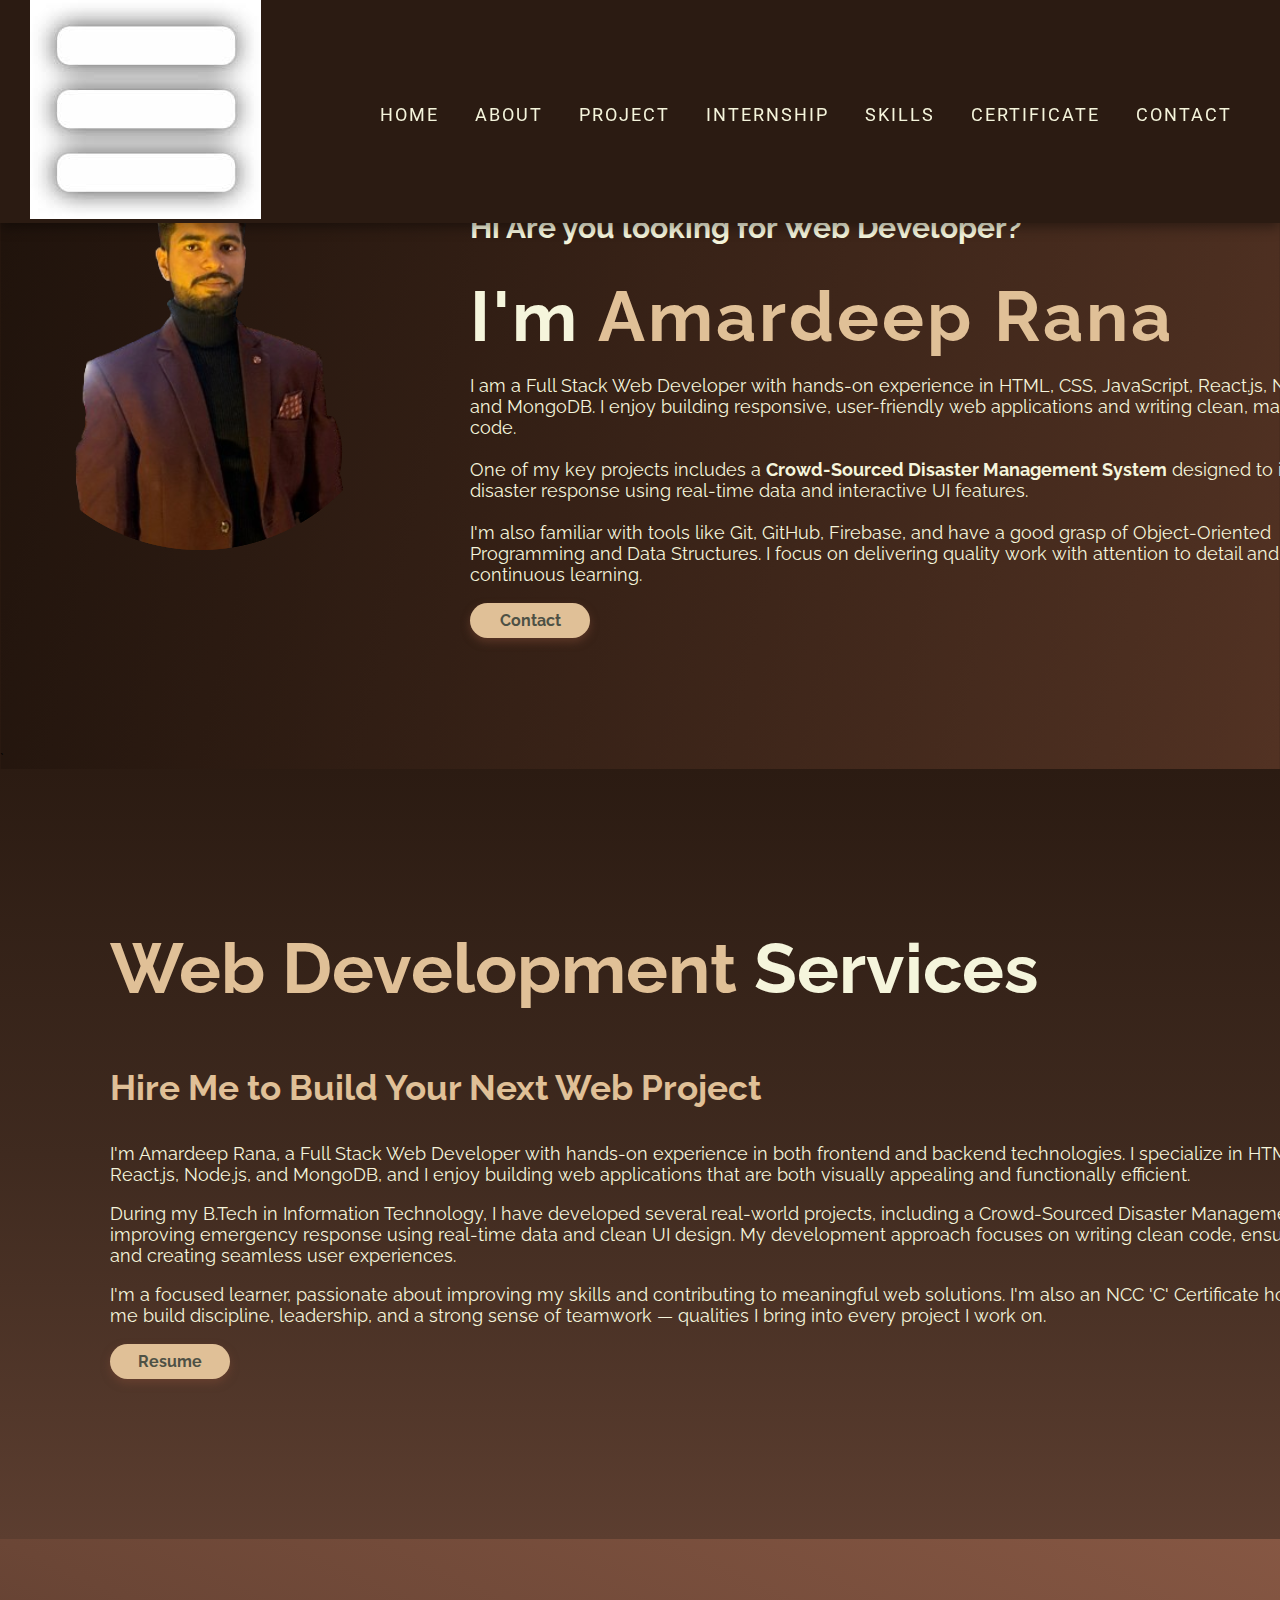
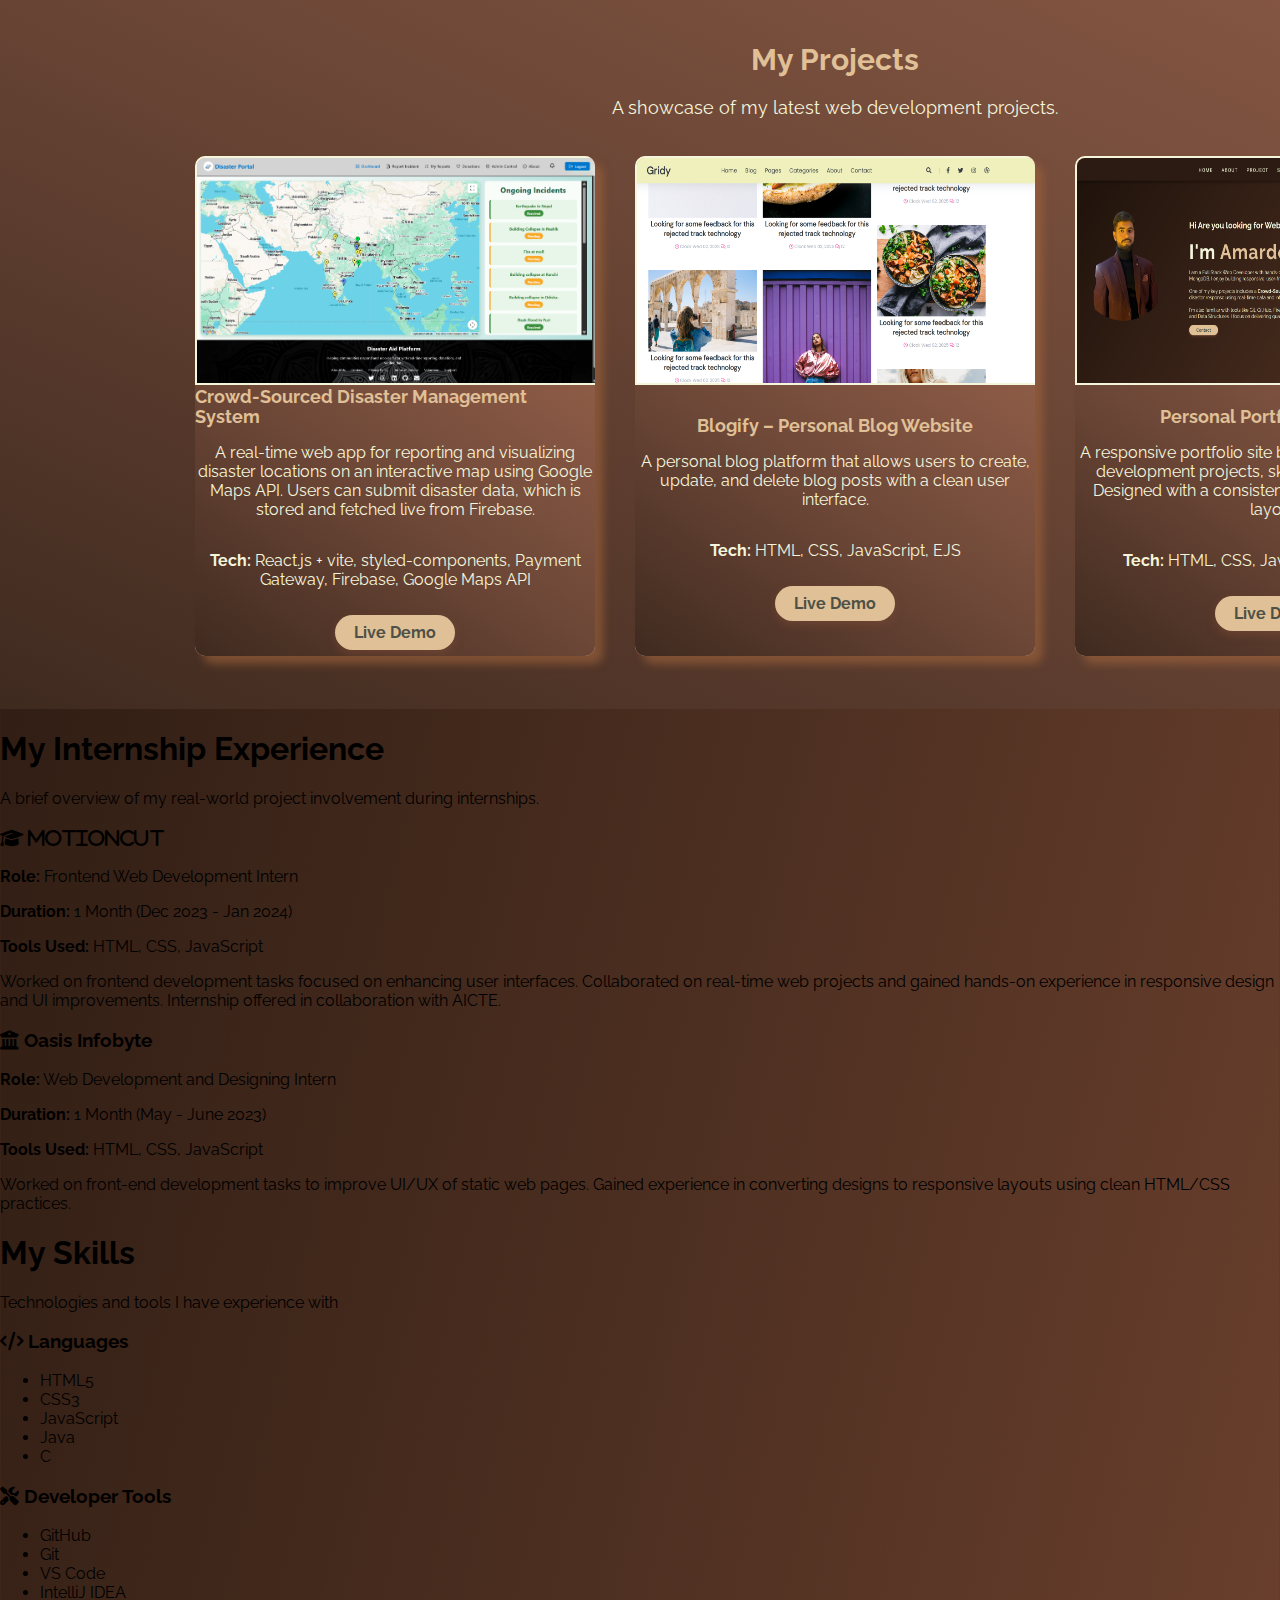
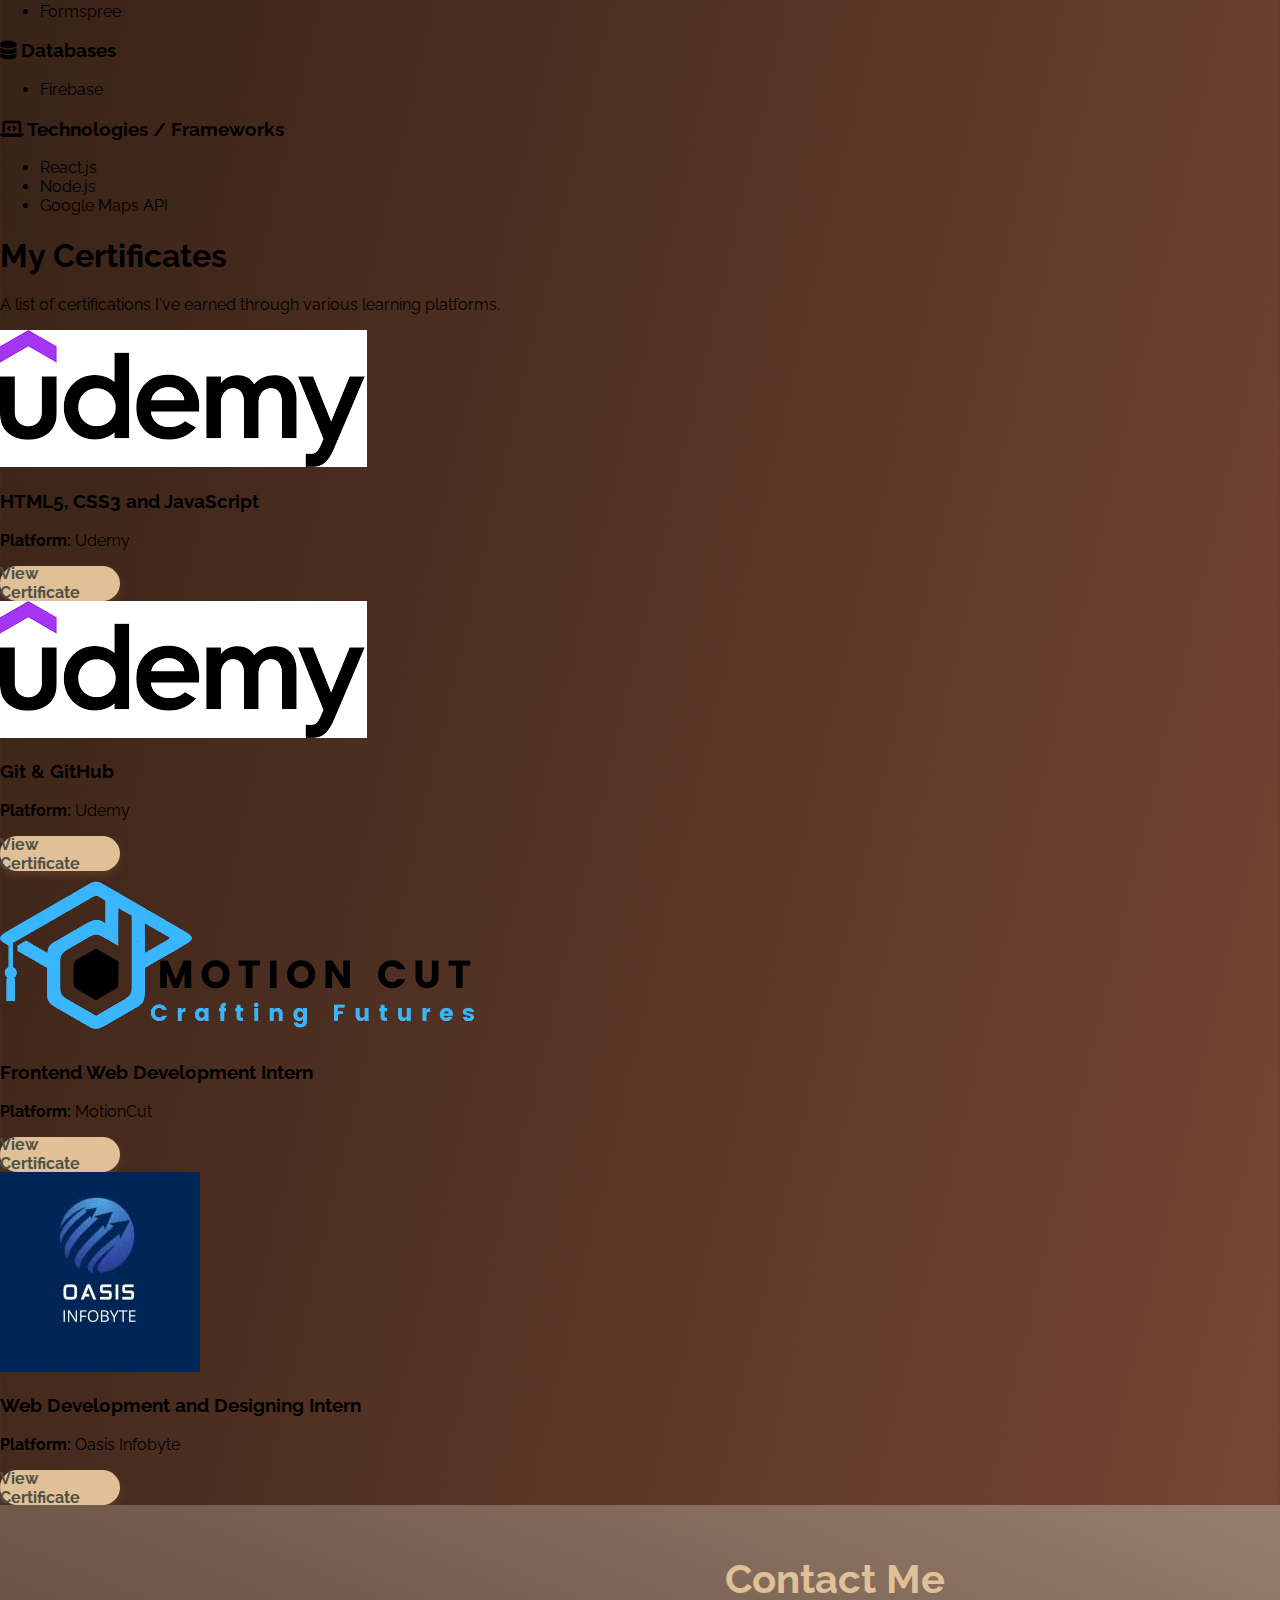
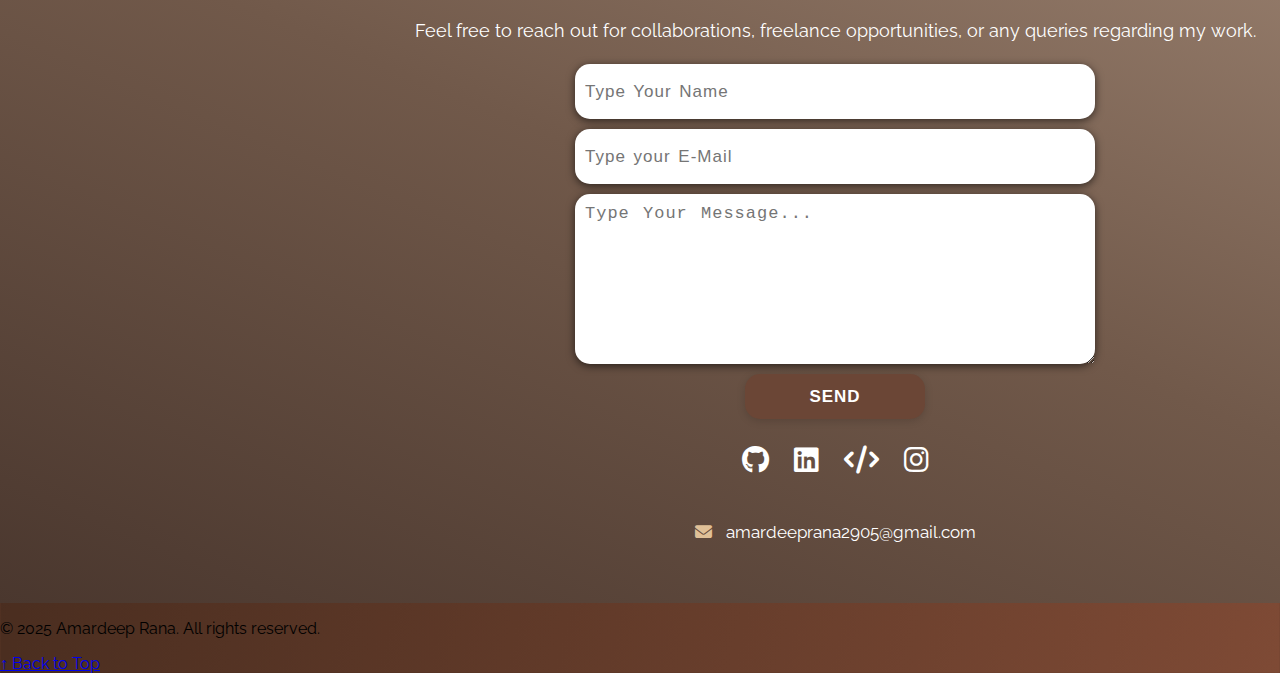
<file: index.html>
<!DOCTYPE html>
<html lang="en">
<head>
    <meta charset="UTF-8">
    <meta name="viewport" content="width=device-width, initial-scale=1.0">
    <title>Amardeep Rana | Portfolio</title>

    <!-- Basic SEO Meta Tags -->
    <meta name="description" content="Amardeep Rana's personal portfolio. Full Stack Web Developer skilled in HTML, CSS, JavaScript, React.js, Node.js and more.">
    <meta name="keywords" content="Amardeep Rana, Web Developer, Full Stack Developer, React.js, JavaScript, Portfolio, GitHub, Projects">
    <meta name="author" content="Amardeep Rana">
    <meta name="robots" content="index, follow">

    <!-- Open Graph (for better link preview in WhatsApp/LinkedIn etc.) -->
    <meta property="og:title" content="Amardeep Rana | Full Stack Web Developer Portfolio">
    <meta property="og:description" content="Responsive portfolio showcasing Amardeep Rana’s projects, skills, and certifications.">
    <meta property="og:image" content="https://amardeeprana29.github.io/My-Portfolio/image/background-image.jpg">
    <meta property="og:url" content="https://amardeeprana29.github.io/My-Portfolio">
    <meta property="og:type" content="website">


    <link rel="stylesheet" href="portfolio.css">
    <!-- Favicon -->
    <link rel="icon" type="image/png" href="image/favicon.ico">
    <!-- this for social icons to work -->
    <link rel="stylesheet" href="https://cdnjs.cloudflare.com/ajax/libs/font-awesome/6.5.0/css/all.min.css">

    <!-- Toggle section-->
    <script src="jquery.min.js"></script>
    <!-- jquery download from google-->
    <script src="toggleSection.js"></script>
    
    <script src="modernizr-custom.js"></script>

</head>
<body>
    <!--Navigation bar Start-->
    <section class="header" >
        <nav>
            <!-- Toggle Button for Mobile -->
            <span data-toggle-target="#menu" class="toggle-btn"> <!--Menu-->
                <img src="image/menu.png" alt="">
            </span>

            <ul class="menu" id="menu">  
                <li><a href="#hero-section" >Home</a></li> <!-- class="active" : Add this if want active hover-->  
                <li><a href="#about-section">About</a></li>
                <li><a href="#project-section">Project</a></li>
                <li><a href="#internship-section">Internship</a></li>
                <li><a href="#skills-section">Skills</a></li>
                <li><a href="#certificate-section">Certificate</a></li>
                <li><a href="#contact-section">Contact</a></li>
            </ul>

        </nav>
    </section>
    <!--Navigation bar End-->

    <!-- Content Start-->
    
    <!--Hero section: image and Intro start-->
    <section id="hero-section">
        <div id="hero-section-image">
            <img src="image/background-image.jpg" alt="My Image" />
        </div>

        <div id="hero-section-heading">
            <h3>Hi Are you looking for Web Developer?</h3>
            <h2>I'm <span>Amardeep Rana</span></h2>
            <p>
                I am a Full Stack Web Developer with hands-on experience in HTML, CSS, JavaScript, React.js, Node.js, and MongoDB.  
                I enjoy building responsive, user-friendly web applications and writing clean, maintainable code.<br><br>
                One of my key projects includes a <strong>Crowd-Sourced Disaster Management System</strong> designed to improve disaster response using real-time data and interactive UI features.<br><br>
                I'm also familiar with tools like Git, GitHub, Firebase, and have a good grasp of Object-Oriented Programming and Data Structures. I focus on delivering quality work with attention to detail and continuous learning.
            </p>
            <a class="custom-btn" href="#contact-section">Contact</a>
        </div>
    </section>
`<!--Hero section: image and Intro End-->

<!--About section Start-->
    <section id="about-section">

        <!--<div id="about-image">
            <img src="" alt="">
        </div>-->
        
        <div id="about-text">
            <h2><span>Web Development</span> Services</h2>
            <h3>Hire Me to Build Your Next Web Project</h3>
            <p>
                I'm Amardeep Rana, a Full Stack Web Developer with hands-on experience in both frontend and backend technologies. I specialize in HTML, CSS, JavaScript, React.js, Node.js, and MongoDB, and I enjoy building web applications that are both visually appealing and functionally efficient.
            </p>
            <p>
                During my B.Tech in Information Technology, I have developed several real-world projects, including a Crowd-Sourced Disaster Management System aimed at improving emergency response using real-time data and clean UI design. My development approach focuses on writing clean code, ensuring responsiveness, and creating seamless user experiences.
            </p>
            <p>
                I'm a focused learner, passionate about improving my skills and contributing to meaningful web solutions. I'm also an NCC 'C' Certificate holder, which has helped me build discipline, leadership, and a strong sense of teamwork — qualities I bring into every project I work on.
            </p>
            <a class="custom-btn" href="File/Amardeep_Resume.pdf" download>Resume</a>
        </div>
    </section>
<!--About section End-->    

<!--Project Section Start-->

    <section id="project-section">
        <div id="project-heading">
            <h1>My Projects</h1>
            <p>
                A showcase of my latest web development projects.
            </p>
        </div>

        <div id="project-content"> 

            <div class="project-box">
                <div class="project-img">
                    <img src="image/disaster-project.jpg" alt="Disaster App Screenshot">
                </div>
                <div class="project-details">
                    <h4>Crowd-Sourced Disaster Management System</h4>
                    <p>
                        A real-time web app for reporting and visualizing disaster locations on an interactive map using Google Maps API. Users can submit disaster data, which is stored and fetched live from Firebase.
                    </p>
                    <p><strong>Tech:</strong> React.js + vite, styled-components, Payment Gateway, Firebase, Google Maps API</p>
                    <div class="project-button">
                        <a class="custom-btn" href="https://disaster-app-37149.web.app/" target="_blank">Live Demo</a> 
                        <!--<a class="custom-btn" href="https://github.com/AbhinavSh-03/Disaster-Management-app" target="_blank">Source Code</a>-->
                    </div>
                </div>
            </div>

            <div class="project-box">
                <div class="project-img">
                    <img src="image/blogify-project.jpg" alt="Blogify Screenshot">
                </div>
                <div class="project-details">
                    <h4>Blogify – Personal Blog Website</h4>
                    <p>
                        A personal blog platform that allows users to create, update, and delete blog posts with a clean user interface. 
                    </p>
                    <p><strong>Tech:</strong> HTML, CSS, JavaScript, EJS</p>
                    <div class="project-button">
                        <a class="custom-btn" href="https://amardeeprana29.github.io/Blog/" target="_blank">Live Demo</a> 
                        <!--<a class="custom-btn" href="https://github.com/amardeeprana29/Blog" target="_blank">Source Code</a>-->
                    </div>
                </div>
            </div>

            <div class="project-box">
                <div class="project-img">
                    <img src="image/portfolio-project.jpg" alt="Portfolio Screenshot">
                </div>
                <div class="project-details">
                    <h4>Personal Portfolio Website</h4>
                    <p>
                        A responsive portfolio site built to showcase my web development projects, skills, and contact details. Designed with a consistent color theme and clean layout. 
                    </p>
                    <p><strong>Tech:</strong> HTML, CSS, JavaScript, Formspree</p>
                    <div class="project-button">
                        <a class="custom-btn" href="https://amardeeprana29.github.io/My-Portfolio/" target="_blank">Live Demo</a> 
                        <!--<a class="custom-btn" href="https://github.com/amardeeprana29/My-Portfolio" target="_blank">Source Code</a>-->
                    </div>
                </div>
            </div>
        </div>
    </section>

<!--Project Section End-->

<!-- Internship section start-->

    <section id="internship-section">
        <div id="internship-heading">
            <h1>My Internship Experience</h1>
            <p>A brief overview of my real-world project involvement during internships.</p>
        </div>

        <div class="internship-grid">

            <!-- Internship Card -->
            <div class="internship-box">
                <!--<div class="internship-logo">
                    <img src="image/motioncut-logo.png" alt="MotionCut Logo" >
                </div>-->
                <h3><i class="fa-solid fa-graduation-cap" title="AICTE Certified"> MotionCut</i></h3>
                <p><strong>Role:</strong> Frontend Web Development Intern</p>
                <p><strong>Duration:</strong> 1 Month (Dec 2023 - Jan 2024)</p>
                <p><strong>Tools Used:</strong> HTML, CSS, JavaScript</p>
                <p>
                    Worked on frontend development tasks focused on enhancing user interfaces. Collaborated on real-time web projects and gained hands-on experience in responsive design and UI improvements. Internship offered in collaboration with AICTE.
                </p>
            </div>

            <div class="internship-box">
                <!--<div class="internship-logo">
                    <img src="image/" alt=" " >
                </div>">-->
                <h3><i class="fa-solid fa-building-columns"></i> Oasis Infobyte</h3>
                <p><strong>Role:</strong> Web Development and Designing Intern</p>
                <p><strong>Duration:</strong> 1 Month (May - June 2023)</p>
                <p><strong>Tools Used:</strong> HTML, CSS, JavaScript</p>
                <p>
                    Worked on front-end development tasks to improve UI/UX of static web pages. Gained experience in converting designs to responsive layouts using clean HTML/CSS practices.
                </p>
            </div>

        </div>
    </section>

<!-- Internship section End-->

<!-- Skill Section start-->

    <section id="skills-section">
        <div id="skills-heading">
            <h1>My Skills</h1>
            <p>Technologies and tools I have experience with</p>
        </div>

        <div class="skills-grid">
            <!-- Languages -->
            <div class="skill-category">
                <h3><i class="fa-solid fa-code"></i> Languages</h3>
                <ul>
                    <li>HTML5</li>
                    <li>CSS3</li>
                    <li>JavaScript</li>
                    <li>Java</li>
                    <li>C</li>
                </ul>   
            </div>

            <!-- Developer Tools -->
            <div class="skill-category">
                <h3><i class="fa-solid fa-tools"></i> Developer Tools</h3>
                <ul>
                    <li>GitHub</li>
                    <li>Git</li>
                    <li>VS Code</li>
                    <li>IntelliJ IDEA</li>
                    <li>Formspree</li>
                    <!--<li>Postman</li>-->
                </ul>
            </div>

            <!-- Databases -->
            <div class="skill-category">
                <h3><i class="fa-solid fa-database"></i> Databases</h3>
                <ul>
                    <!--<li>MySQL</li>
                    <li>MongoDB</li>-->
                    <li>Firebase</li>
                </ul>
            </div>

            <!-- Frameworks & Tech -->
            <div class="skill-category">
                <h3><i class="fa-solid fa-laptop-code"></i> Technologies / Frameworks</h3>
                <ul>
                    <li>React.js</li>
                    <li>Node.js</li>
                    <!--<li>Spring Boot</li>-->
                    <li>Google Maps API</li>
                </ul>
            </div>

            <!-- Web Services or Integration Tools -->
            <!--<div class="skill-category">
                <h3>Web Services</h3>
                <ul>
                    <li>Formspree</li>
                </ul>
            </div>-->
        </div>
    </section>

<!-- Skill Section End-->

<!-- Certificate section start-->

    <section id="certificate-section">
        <div id="certificate-heading">
            <h1>My Certificates</h1>
            <p>A list of certifications I've earned through various learning platforms.</p>
        </div>

        <div class="certificate-grid">
            <!-- Certificate Card -->
            <div class="certificate-box">
                <div class="certificate-logo">
                    <img src="image/udemy-logo.png" alt="Udemy Logo">
                </div>
                <h3>HTML5, CSS3 and JavaScript</h3>
                <p><strong>Platform:</strong> Udemy</p>
                <div class="certificate-button">
                    <a href=" " target="_blank" class="custom-btn">View Certificate</a>
                </div>
            </div>

            <div class="certificate-box">
                <div class="certificate-logo">
                    <img src="image/udemy-logo.png" alt="Udemy Logo">
                </div>
                <h3>Git & GitHub</h3>
                <p><strong>Platform:</strong> Udemy</p>
                <div class="certificate-button">
                    <a href="https://www.udemy.com/certificate/UC-a6fe8704-7d97-495c-bfb5-33bdaaffb24d/" target="_blank" class="custom-btn">View Certificate</a>
                </div>
            </div>

            <div class="certificate-box">
                <div class="certificate-logo">
                    <img src="image/motioncut-logo.png" alt="motioncut Logo">
                </div>
                <h3>Frontend Web Development Intern</h3>
                <p><strong>Platform:</strong>  MotionCut</p>
                <div class="certificate-button">
                    <a href="File/Motion cut-cer.pdf" target="_blank" class="custom-btn">View Certificate</a>
                </div>
            </div>

            <div class="certificate-box">
                <div class="certificate-logo">
                    <img src="image/Oasis Infobyte-logo.png" alt="Oasis Infobyte Logo">
                </div>
                <h3>Web Development and Designing Intern</h3>
                <p><strong>Platform:</strong> Oasis Infobyte</p>
                <div class="certificate-button">
                    <a href="File/Oasis-  Certificate.pdf" target="_blank" class="custom-btn">View Certificate</a>
                </div>
            </div>

        </div>
    </section>

<!-- Certificate section End-->

<!-- Content End-->

<!-- Contact Section Start -->

    <section id="contact-section">
        <div id="contact-heading">
            <h1>Contact Me</h1>
            <p>
                Feel free to reach out for collaborations, freelance opportunities, or any queries regarding my work.
            </p>
        </div>

        <form action="https://formspree.io/f/mdkzwqwz" method="POST">
            <input type="hidden" name="_redirect" value="https://formspree.io/success">

            <input type="text" name="username" autocomplete="name" placeholder="Type Your Name" required>
            <input type="email" name="email" autocomplete="email" placeholder="Type your E-Mail" required>
            <textarea name="message" placeholder="Type Your Message..." required></textarea>
            
            <input type="submit" value="Send">
        </form>
        <!-- Social Icons Start -->
        <div class="contact-social">
            <a href=" https://github.com/Amardeeprana29 " target="_blank" aria-label="GitHub">
                <i class="fa-brands fa-github"></i>
            </a>
            <a href="https://www.linkedin.com/in/amardeeprana29/" target="_blank" aria-label="LinkedIn">
                <i class="fa-brands fa-linkedin"></i>
            </a>
            <a href="https://leetcode.com/u/amardeeprana29/" target="_blank" aria-label="LeetCode">
                <i class="fa-solid fa-code"></i>
            </a>
            <a href="https://www.instagram.com/_rajan__rana/" target="_blank" aria-label="Instagram">
                <i class="fa-brands fa-instagram"></i>
            </a>
        </div>
            
        <div class="contact-info">
            <p><i class="fa-solid fa-envelope"></i> 
                <a href="mailto:amardeeprana2905@gmail.com">amardeeprana2905@gmail.com</a>
            </p>
            <!--<p><i class="fa-solid fa-phone"></i> 
                <a href="tel:+919031950845" >+91 9031950845</a>
            </p>-->
        </div>
        <!-- Social Icons End -->
    </section>

    <!-- Footer Section Start -->
    <footer id="footer-section">
        <div class="footer-content">
            <p>&copy; 2025 Amardeep Rana. All rights reserved.</p>
            <a href="#hero-section" class="back-to-top">↑ Back to Top</a>
        </div>
    </footer>
    <!-- Footer Section End -->
<!-- Contact Section End -->
</body>
</html>
</file>
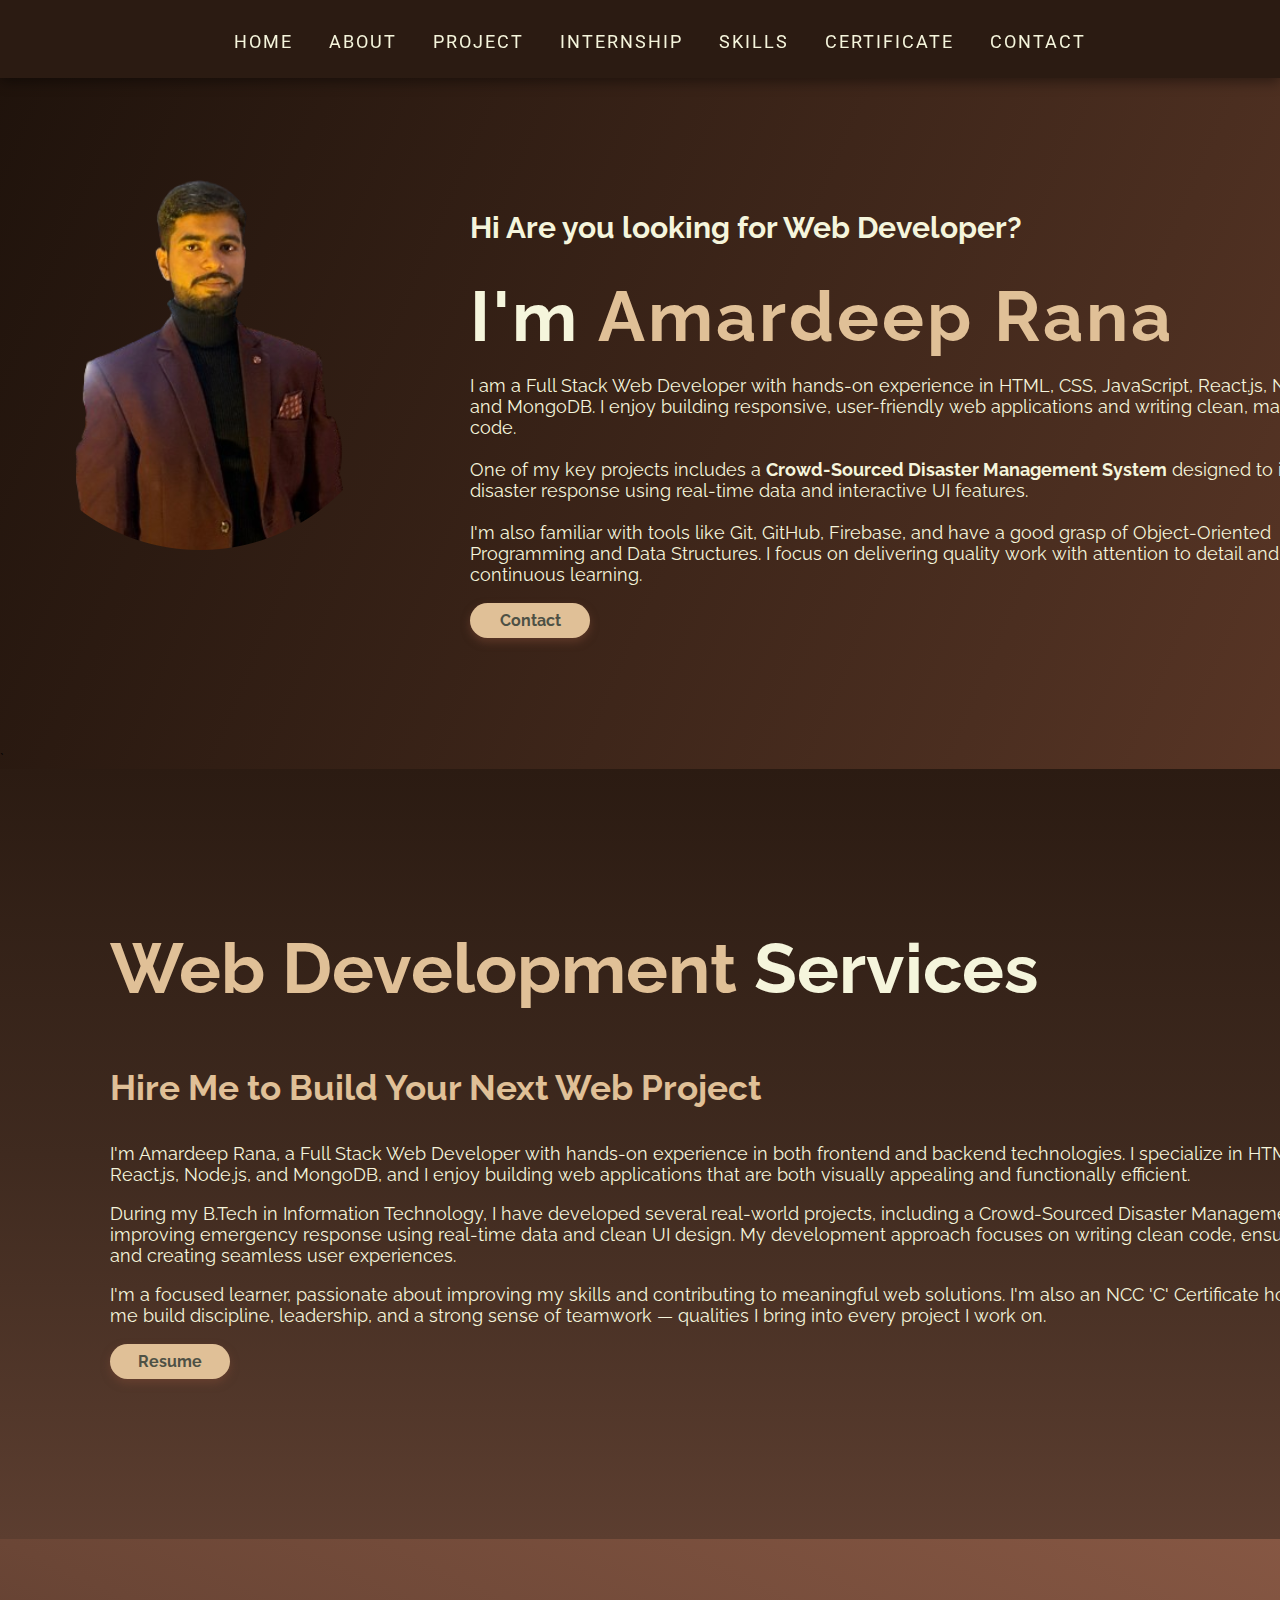
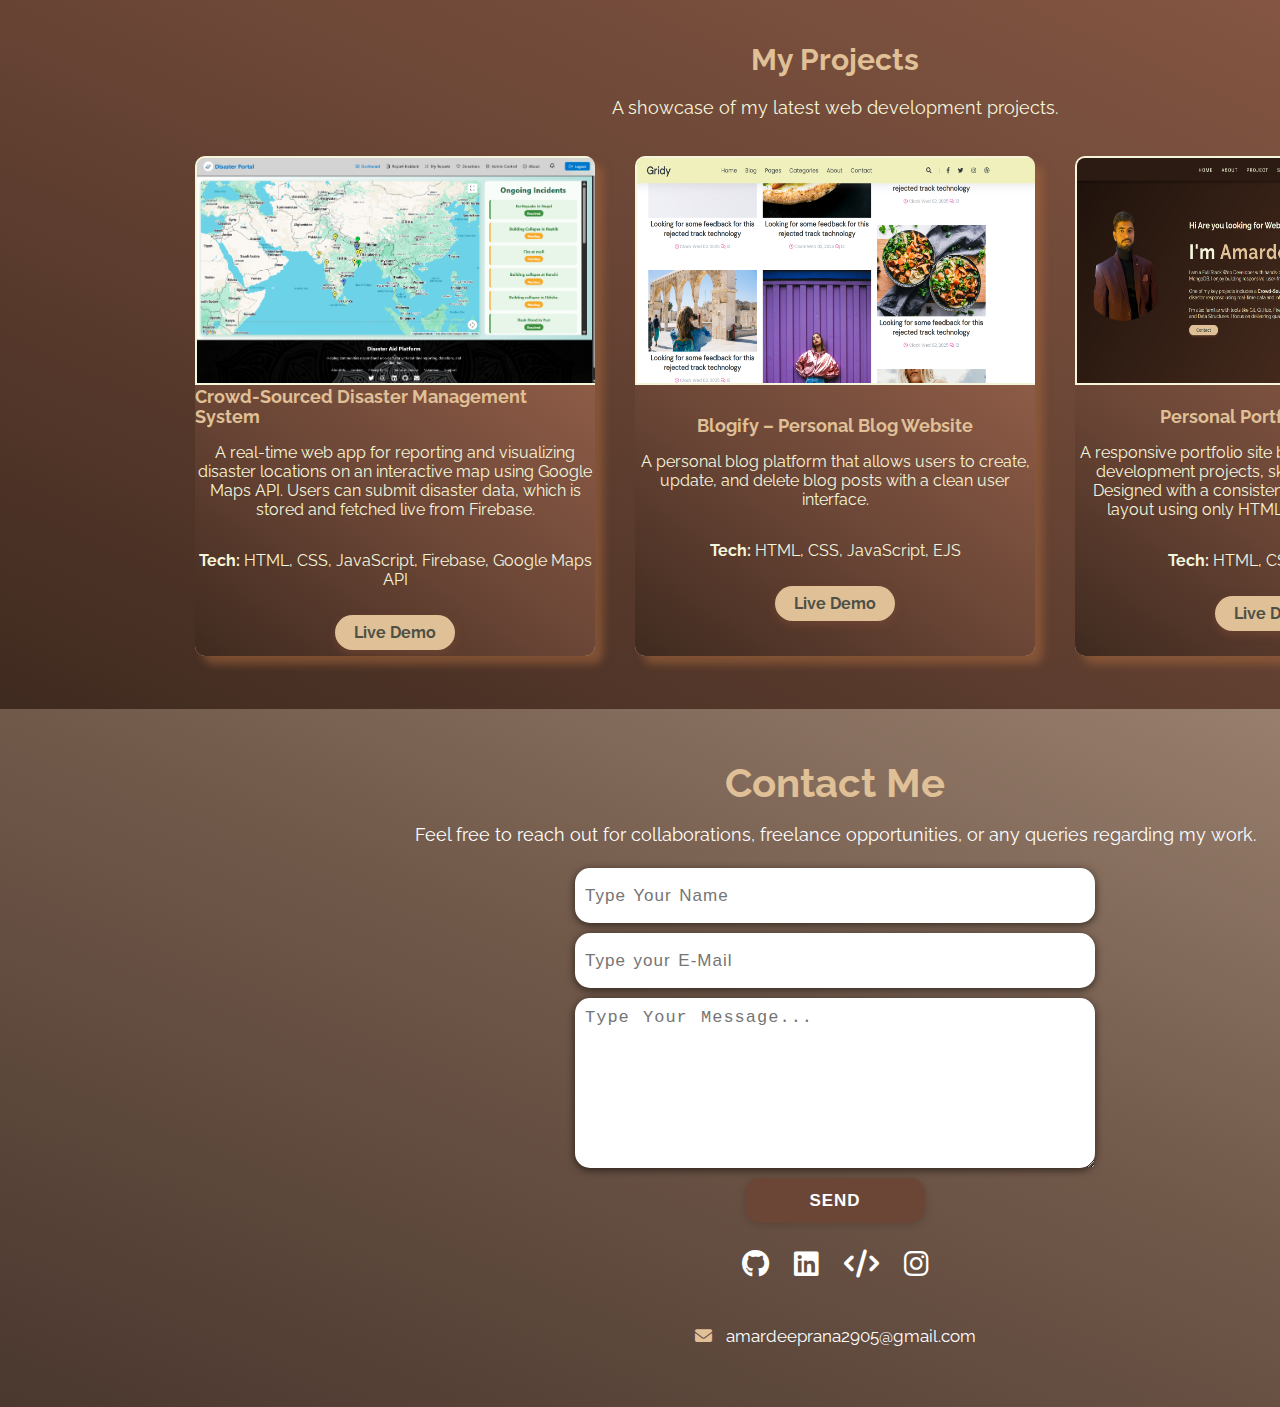
<file: Portfolio.html>
<!DOCTYPE html>
<html lang="en">
<head>
    <meta charset="UTF-8">
    <meta name="viewport" content="width=device-width, initial-scale=1.0">
    <title>Portfolio</title>
    <link rel="stylesheet" href="portfolio.css">

    <!-- this for social icons to work -->
    <link rel="stylesheet" href="https://cdnjs.cloudflare.com/ajax/libs/font-awesome/6.5.0/css/all.min.css">
</head>
<body>
    <!--Navigation bar Start-->
    <section class="header" >
        <nav>
            <ul class="menu">  
                <li><a href=" " >Home</a></li> <!-- class="active" : Add this if want active hover-->  
                <li><a href="#about-section">About</a></li>
                <li><a href="#project-section">Project</a></li>
                <li><a href="">Internship</a></li>
                <li><a href="">Skills</a></li>
                <li><a href="">Certificate</a></li>
                <li><a href="#contact-section">Contact</a></li>
            </ul>

        </nav>
    </section>
    <!--Navigation bar End-->

    <!-- Content Start-->
    
    <!--Hero section: image and Intro start-->
    <section id="hero-section">
        <div id="hero-section-heading">
            <h3>Hi Are you looking for Web Developer?</h3>
            <h2>I'm <span>Amardeep Rana</span></h2>
            <p>
                I am a Full Stack Web Developer with hands-on experience in HTML, CSS, JavaScript, React.js, Node.js, and MongoDB.  
                I enjoy building responsive, user-friendly web applications and writing clean, maintainable code.<br><br>
                One of my key projects includes a <strong>Crowd-Sourced Disaster Management System</strong> designed to improve disaster response using real-time data and interactive UI features.<br><br>
                I'm also familiar with tools like Git, GitHub, Firebase, and have a good grasp of Object-Oriented Programming and Data Structures. I focus on delivering quality work with attention to detail and continuous learning.
            </p>
            <a class="custom-btn" href="#contact-section">Contact</a>
        </div>
    </section>
`<!--Hero section: image and Intro End-->

<!--About section Start-->
    <section id="about-section">

        <!--<div id="about-image">
            <img src="" alt="">
        </div>-->
        
        <div id="about-text">
            <h2><span>Web Development</span> Services</h2>
            <h3>Hire Me to Build Your Next Web Project</h3>
            <p>
                I'm Amardeep Rana, a Full Stack Web Developer with hands-on experience in both frontend and backend technologies. I specialize in HTML, CSS, JavaScript, React.js, Node.js, and MongoDB, and I enjoy building web applications that are both visually appealing and functionally efficient.
            </p>
            <p>
                During my B.Tech in Information Technology, I have developed several real-world projects, including a Crowd-Sourced Disaster Management System aimed at improving emergency response using real-time data and clean UI design. My development approach focuses on writing clean code, ensuring responsiveness, and creating seamless user experiences.
            </p>
            <p>
                I'm a focused learner, passionate about improving my skills and contributing to meaningful web solutions. I'm also an NCC 'C' Certificate holder, which has helped me build discipline, leadership, and a strong sense of teamwork — qualities I bring into every project I work on.
            </p>
            <a class="custom-btn" href="File/Amardeep_Resume.pdf" download>Resume</a>
        </div>
    </section>
<!--About section End-->    

<!--Project Section Start-->

    <section id="project-section">
        <div id="project-heading">
            <h1>My Projects</h1>
            <p>
                A showcase of my latest web development projects.
            </p>
        </div>

        <div id="project-content">

            <div class="project-box">
                <div class="project-img">
                    <img src="image/disaster-project.jpg" alt="Disaster App Screenshot">
                </div>
                <div class="project-details">
                    <h4>Crowd-Sourced Disaster Management System</h4>
                    <p>
                        A real-time web app for reporting and visualizing disaster locations on an interactive map using Google Maps API. Users can submit disaster data, which is stored and fetched live from Firebase.
                    </p>
                    <p><strong>Tech:</strong> HTML, CSS, JavaScript, Firebase, Google Maps API</p>
                    <div class="project-button">
                        <a class="custom-btn" href="https://disaster-app-37149.web.app/" target="_blank">Live Demo</a> 
                        <!--<a class="custom-btn" href="https://github.com/AbhinavSh-03/Disaster-Management-app" target="_blank">Source Code</a>-->
                    </div>
                </div>
            </div>

            <div class="project-box">
                <div class="project-img">
                    <img src="image/blogify-project.jpg" alt="Blogify Screenshot">
                </div>
                <div class="project-details">
                    <h4>Blogify – Personal Blog Website</h4>
                    <p>
                        A personal blog platform that allows users to create, update, and delete blog posts with a clean user interface. 
                    </p>
                    <p><strong>Tech:</strong> HTML, CSS, JavaScript, EJS</p>
                    <div class="project-button">
                        <a class="custom-btn" href="https://amardeeprana29.github.io/Blog/" target="_blank">Live Demo</a> 
                        <!--<a class="custom-btn" href="https://github.com/amardeeprana29/Blog" target="_blank">Source Code</a>-->
                    </div>
                </div>
            </div>

            <div class="project-box">
                <div class="project-img">
                    <img src="image/portfolio-project.jpg" alt="Portfolio Screenshot">
                </div>
                <div class="project-details">
                    <h4>Personal Portfolio Website</h4>
                    <p>
                        A responsive portfolio site built to showcase my web development projects, skills, and contact details. Designed with a consistent color theme and clean layout using only HTML, CSS, and JavaScript.
                    </p>
                    <p><strong>Tech:</strong> HTML, CSS, JavaScript</p>
                    <div class="project-button">
                        <a class="custom-btn" href="#" target="_blank">Live Demo</a> 
                        <!--<a class="custom-btn" href="https://github.com/amardeeprana29/My-Portfolio" target="_blank">Source Code</a>-->
                    </div>
                </div>
            </div>
        </div>
    </section>

<!--Project Section End-->

<!-- Internship section start-->

<!-- Internship section End-->

<!-- Skill Section start-->

<!-- Skill Section End-->

<!-- Certificate section start-->

<!-- Certificate section End-->

<!-- Contact Section Start -->

    <section id="contact-section">
        <div id="contact-heading">
            <h1>Contact Me</h1>
            <p>
                Feel free to reach out for collaborations, freelance opportunities, or any queries regarding my work.
            </p>
        </div>

        <form action="https://formspree.io/f/mdkzwqwz" method="POST">
            <input type="hidden" name="_redirect" value="https://formspree.io/success">

            <input type="text" name="username" autocomplete="name" placeholder="Type Your Name" required>
            <input type="email" name="email" autocomplete="email" placeholder="Type your E-Mail" required>
            <textarea name="message" placeholder="Type Your Message..." required></textarea>
            
            <input type="submit" value="Send">
        </form>
        <!-- Social Icons Start -->
        <div class="contact-social">
            <a href="https://github.com/Amardeeprana29" target="_blank" aria-label="GitHub">
                <i class="fa-brands fa-github"></i>
            </a>
            <a href="https://www.linkedin.com/in/amardeeprana29/" target="_blank" aria-label="LinkedIn">
                <i class="fa-brands fa-linkedin"></i>
            </a>
            <a href="https://leetcode.com/u/amardeeprana29/" target="_blank" aria-label="LeetCode">
                <i class="fa-solid fa-code"></i>
            </a>
            <a href="https://www.instagram.com/_rajan__rana/" target="_blank" aria-label="Instagram">
                <i class="fa-brands fa-instagram"></i>
            </a>
        </div>
            
        <div class="contact-info">
            <p><i class="fa-solid fa-envelope"></i> 
                <a href="mailto:amardeeprana2905@gmail.com">amardeeprana2905@gmail.com</a>
            </p>
            <!--<p><i class="fa-solid fa-phone"></i> 
                <a href="tel:+919031950845" >+91 9031950845</a>
            </p>-->
        </div>
        <!-- Social Icons End -->
    </section>

<!-- Contact Section End -->

    <!-- Content End-->
</body>
</html>
</file>
<file: portfolio.css>
@import url('https://fonts.googleapis.com/css2?family=Roboto:ital,wght@0,100..900;1,100..900&display=swap');
@import url('https://fonts.googleapis.com/css2?family=Raleway:ital,wght@0,100..900;1,100..900&display=swap');

html{
    scroll-behavior: smooth;
}

html body{
    margin: 0;
    padding: 0;
}

body{
    font-family: 'Raleway', sans-serif;
    background-image: linear-gradient(to bottom right, #1e120b, #4b2e20, #7e4a35);
}

/* Navigation bar Start */
nav{
    display: flex;
    justify-content: space-around;
    align-items: center;
    background-color:#2b1b12;
    box-shadow: 0 4px 12px rgba(0, 0, 0, 0.4);
    position: fixed;
    top: 0;
    left: 0;
    width: 100%;
    z-index: 1;
}

nav ul{
    display: flex;
    list-style: none;
}

nav ul li a{
    font-family:'Roboto', sans-serif;
    height: 40px;
    line-height: 45px;
    margin: 3px;
    padding: 0px 15px;
    font-size: 18px;
    text-transform: uppercase;
    color: #f5f5dc;
    font-weight: 400;
    text-decoration: none;
    letter-spacing: 2px;
    display: flex;
}

nav ul li a:hover{
    box-shadow: 0 4px 8px rgba(126, 74, 53, 0.5);  /* soft cocoa shadow */
    border-bottom: 2px solid #e0c097;  /* soft gold */
    transition: all 0.3s ease;
    text-shadow: 0 0 5px rgba(224, 192, 151, 0.6);  /* subtle gold glow */
}

/*
.active{
    box-shadow: 0 4px 8px rgba(126, 74, 53, 0.5);  
    border-bottom: 2px solid #e0c097;  
    transition: all 0.3s ease;
    text-shadow: 0 0 5px rgba(224, 192, 151, 0.6);  
}
*/

/* Navigation bar End */


/* Content Start*/

/*Hero section: image and Intro start*/
#hero-section{
    margin-top: 150px;
    width: 1670px;
    height: 600px;
    background-image: url('image/background-image.jpg');
    background-repeat: no-repeat;
    background-position: top left;
    position: relative;
}

#hero-section-heading{
    width: 900px;
    position: absolute;
    right: 300px;
    top: 5%;
}

#hero-section-heading h2{
    font-size: 70px;
    margin: 0;
    letter-spacing: 3px;
    color: #f5f5dc;
}

#hero-section-heading h2 span{
    color: #e0c097;
    font-weight: bold;
}

#hero-section-heading h3{
    text-decoration: none;
    color: #f5f5dc;
    font-size: 30px;
}

#hero-section-heading p{
    color: #f5f5dc;
    font-size: 18px;
}

.custom-btn{
    width: 120px;
    height: 35px;
    display: flex;
    background-color: #e0c097;
    justify-content: center;
    align-items: center;
    box-shadow: 0 4px 8px rgba(126, 74, 53, 0.5);
    border-radius: 20px;
    color: #4e5145;
    text-decoration: none;
    transition: 0.5s ease-in-out;
    font-weight: bold;
    cursor: pointer;
}

.custom-btn:hover{
    background-color:#eeeecc ;
    transform: scale(1.03);
    box-shadow: 12px 12px 16px rgba(160, 100, 60, 0.6);
    transition: 0.3s ease;
}
/*Hero section: image and Intro End*/

/*About section start*/

#about-section{
    width: 1670px;
    height: 770px;
    background-image: linear-gradient(to bottom, #2b1b12, #3f2a1f, #5c3e30);
    display: flex;
    box-sizing: border-box;
    padding-top: 100px;
    padding-right: 120px;
    padding-left: 110px;
    box-sizing: border-box;
    justify-content: space-between;
    position: relative;
}

/*
#about-image img{
    width: 600px;
    box-shadow: 0 4px 8px rgba(126, 74, 53, 0.5);
}
*/
#about-text{
    width: 95%;
    color: #f5f5dc;    
}

#about-text h2{
    font-size: 70px;
    font-weight: bold;
}
#about-text h2 span{
    color: #e0c097;
}

#about-text h3{
    font-size: 35px;
    color: #e0c097;
}

#about-text p{
    font-size: 18px;
}

/*About section End*/

/* Project Section Start */

#project-section{
    width: 1670px;
    height: 770px;
    background-image: linear-gradient(to top right, #3f2a1f, #6b4636, #8e5c47);
    display: flex;
    padding: 50px 0px 0px 0px;
    box-sizing: border-box;
    align-items: center;
    justify-content: center;
    flex-direction: column;
}

#project-heading h1{
    text-align: center;
    font-size: 30px;
    font-weight: bold;
    color: #e0c097;
}

#project-heading p{
    text-align: center;
    color: #f5f5dc;
    font-size: 18px;
}

#project-content{
    display: flex;
    align-items: center;
    justify-content: center;
}

.project-box{
    width: 400px;
    height: 500px;
    background-color: #e0c097;
    margin: 20px;
    border-radius: 10px;
    position: relative;
    overflow: hidden;
    box-shadow: 8px 8px 8px rgba(160, 100, 60, 0.6);
}

.project-box:hover {
    transform: scale(1.03);
    box-shadow: 12px 12px 16px rgba(160, 100, 60, 0.6);
    transition: 0.3s ease;
}

.project-img{
    width: 100%;
    height: 45%;
}

.project-img img{
    width: 100%;
    height: 100%;
    border-radius: 10px 10px 0px 0px;
    border: 2px solid #f5f5dc;;
}

.project-details{
    width: 100%;
    height: 55%;
    display: flex;
    align-items: center;
    justify-content: center;
    flex-direction: column;
    background-image: linear-gradient(to top right, #3f2a1f, #6b4636, #8e5c47);
}

.project-details h4{
    font-size: 17.5px;
    color: #e0c097;
    font-weight: bold;
    margin-top: 0;
    margin-bottom: 0;
}

.project-details p{
    text-align: center;
    color: #f5f5dc;
    font-size: 16px;
}

.project-button{
    display: flex;
    gap: 12px;
    margin-top: 10px;
    cursor: pointer;
}
/* Project Section End */


/* Internship section start */

/* Internship section End */

/* Skill Section start */

/* Skill Section End */

/* Certificate section start */

/* Certificate section End */

/* Contact Section Start */


/*Content End*/


/* Contact Section Start */

#contact-section{
    width: 1670px;
    background-image: linear-gradient(to top right, #4a372e, #71594a, #a38a78);
    display: flex;
    padding: 50px 0px 40px 0px;
    box-sizing: border-box;
    align-items: center;
    justify-content: center;
    flex-direction: column;
}

#contact-heading h1{
    text-align: center;
    font-size: 40px; 
    font-weight: bold; 
    color:#e0c097;
    margin: 0;
}

#contact-heading p{
    text-align: center;
    color: #ffffff;
    font-size: 18px;
    font-weight: 400;
}

#contact-section form{
    width: 600px;
    display: flex;
    align-items: center;
    justify-content: center;
    flex-direction: column;
}

input, textarea{
    outline:none;
    border: none;

}

#contact-section form input, #contact-section form textarea{
    width: 500px;
    height: 35px;
    margin: 5px 0px;
    padding: 10px;
    border-radius: 15px; 
    font-size: 17px;
    font-weight: 300;
    letter-spacing: 1px;
    word-spacing: 2px;
    box-shadow: 0 2px 8px rgba(0, 0, 0, 0.6); 
    transition: box-shadow 0.3s ease;
}

input:focus, textarea:focus {
    box-shadow: 0 0 6px #a38a78;
}

#contact-section form textarea{
    height: 150px;
}

#contact-section form input[type="submit"]{
    width: 180px;
    height: 45px;
    background-color: #6b4636;
    text-transform: uppercase;
    color:#ffffff;
    font-weight: bold;
    cursor: pointer;
    transition: background-color 0.3s ease, box-shadow 0.3s ease;
    box-shadow: 0 2px 8px rgba(0, 0, 0, 0.15);
}

#contact-section form input[type="submit"]:hover {
    background-color: #a06951;
    box-shadow: 0 0 8px #836651;
} 
    /* Social icon */
.contact-social {
    margin-top: 20px;
    display: flex;
    gap: 25px;
    justify-content: center;
}

.contact-social a {
    font-size: 28px;
    color: #ffffff;
    transition: transform 0.3s ease, color 0.3s ease;
}

.contact-social a:hover {
    transform: scale(1.2);
    color: #e0c097; 
}

.contact-info {
    margin-top: 25px;
    color: #ffffff;
    text-align: center;
    font-size: 17px;
    line-height: 1.6;
}

.contact-info i {
    margin-right: 10px;
    color: #e0c097;
}

.contact-info a {
    color: #ffffff;
    text-decoration: none;
    transition: color 0.3s ease;
}

.contact-info a:hover {
    color: #e0c097;
}
    /* social icon*/

/*Contact Section End*/


/* Mobile Responsive: max-width 768px */
@media screen and (max-width: 768px) {
    /* Example: make nav vertical and centered */
    nav {
        flex-direction: column;
    }

    nav ul {
        flex-direction: column;
        align-items: center;
        padding: 0;
    }

    nav ul li {
        margin: 10px 0;
    }

    #hero-section {
        width: 100%;
        height: auto;
        flex-direction: column;
        background-size: cover;
        background-position: center;
    }

    #hero-section-heading {
        width: 90%;
        right: auto;
        left: 5%;
        position: static;
        text-align: center;
        margin-top: 20px;
    }

    #about-section,
    #project-section,
    #contact-section {
        width: 100%;
        flex-direction: column;
        padding: 20px;
    }

    #about-text,
    .project-box,
    #contact-section form {
        width: 90%;
    }

    .project-box {
        height: auto;
    }

    .project-img img {
        height: auto;
    }

    .contact-social {
        flex-wrap: wrap;
    }
}
</file>
